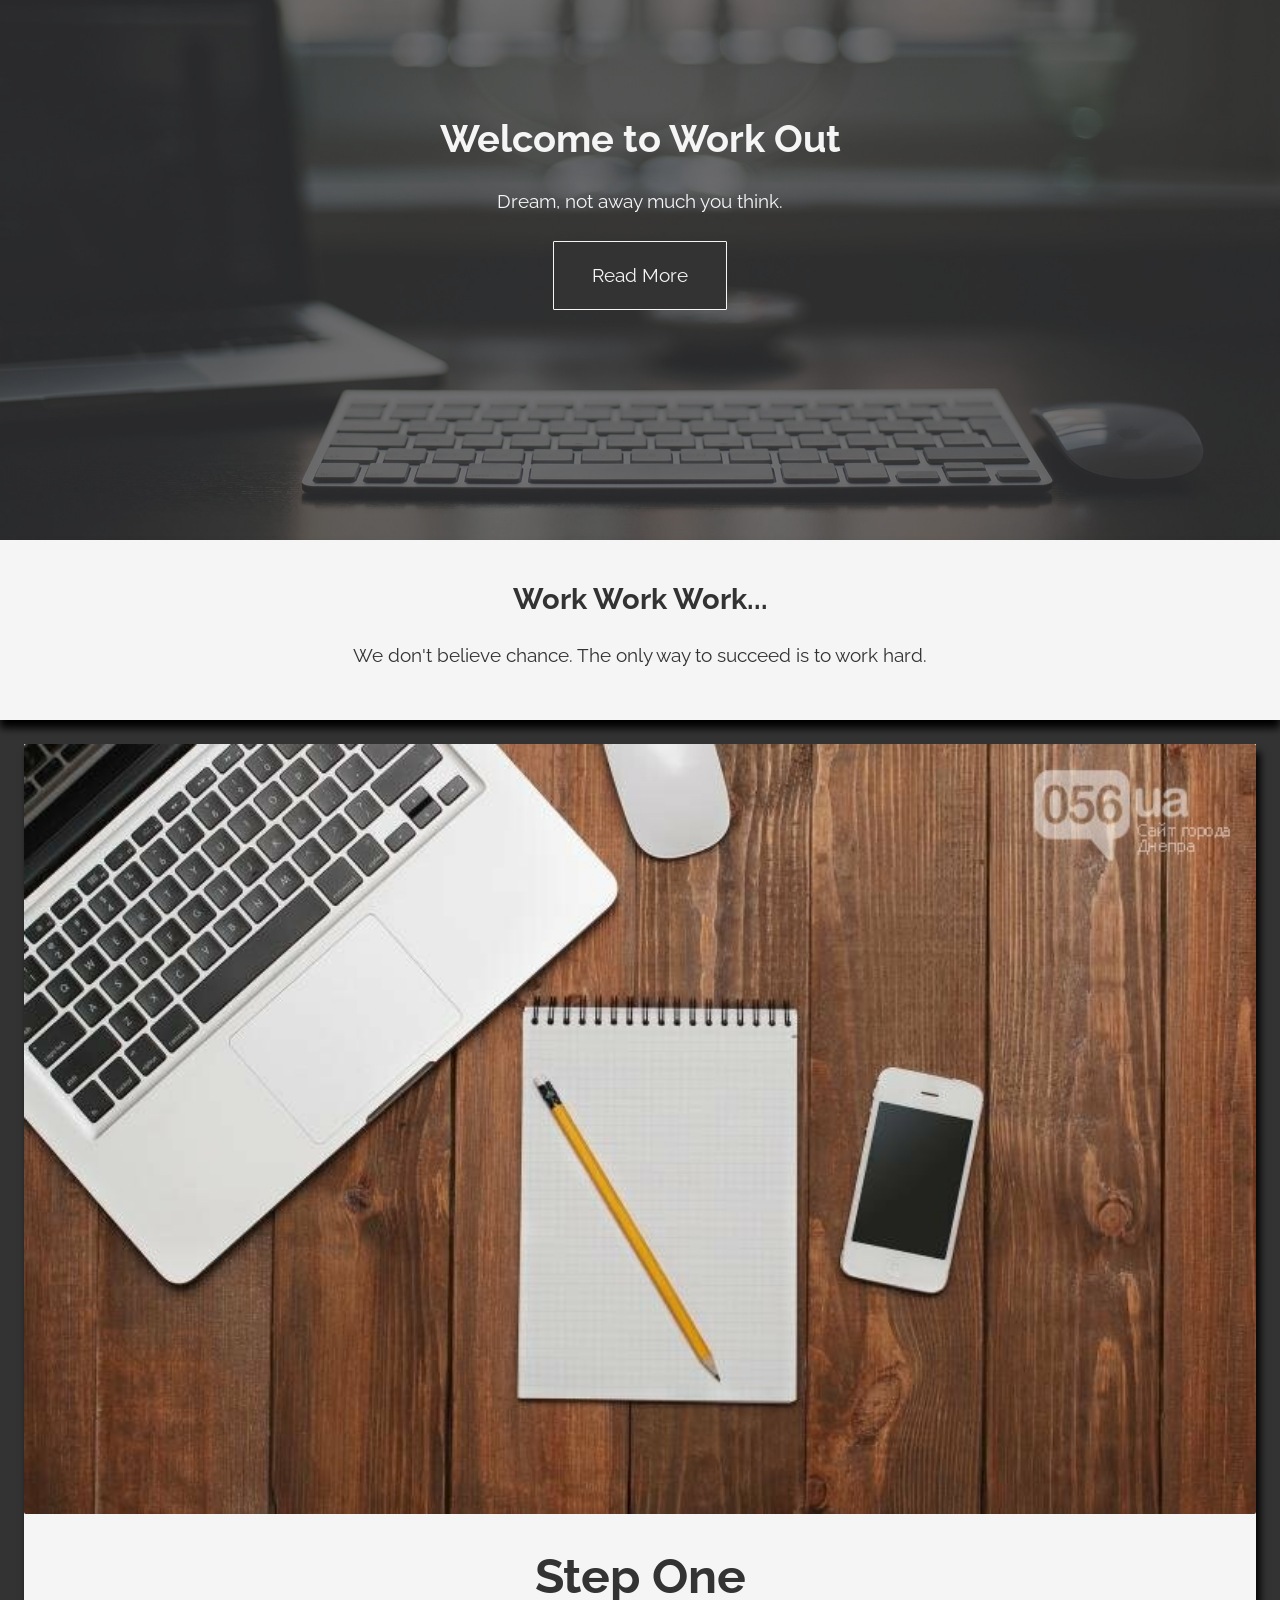
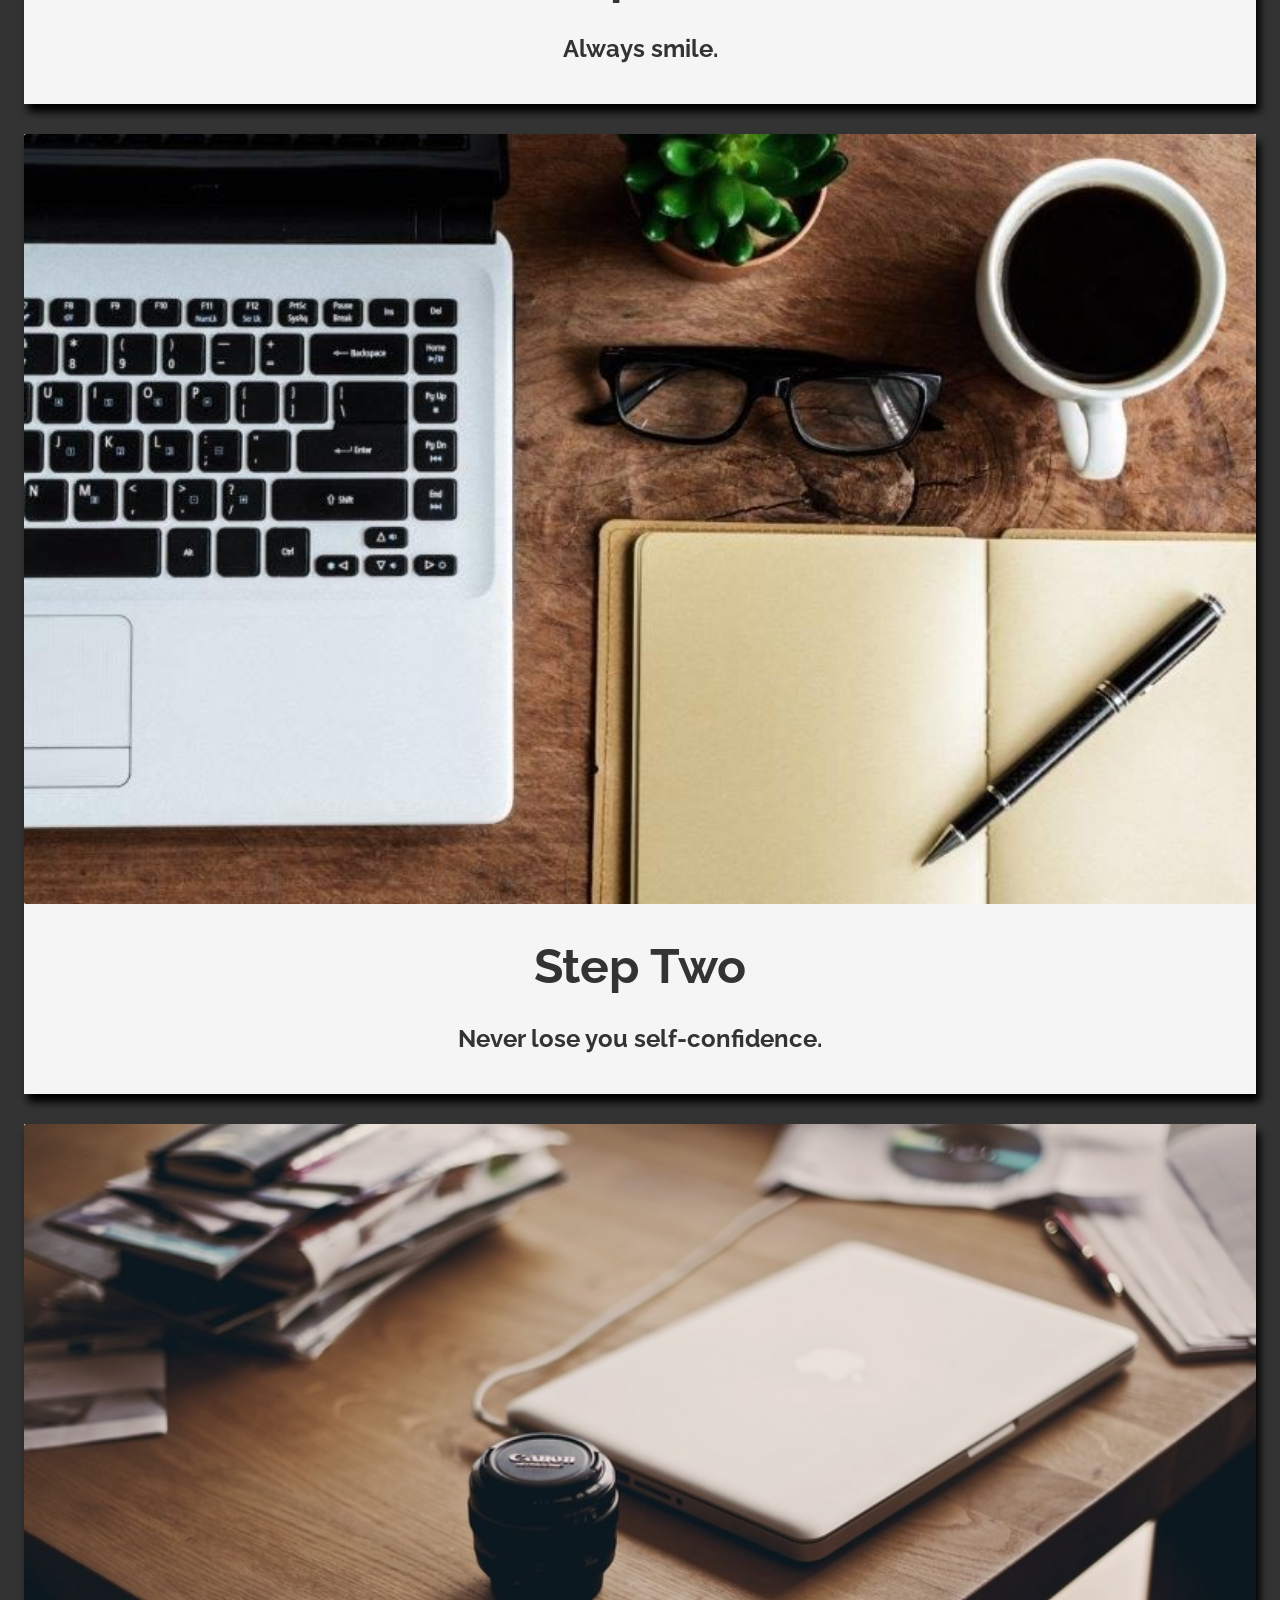
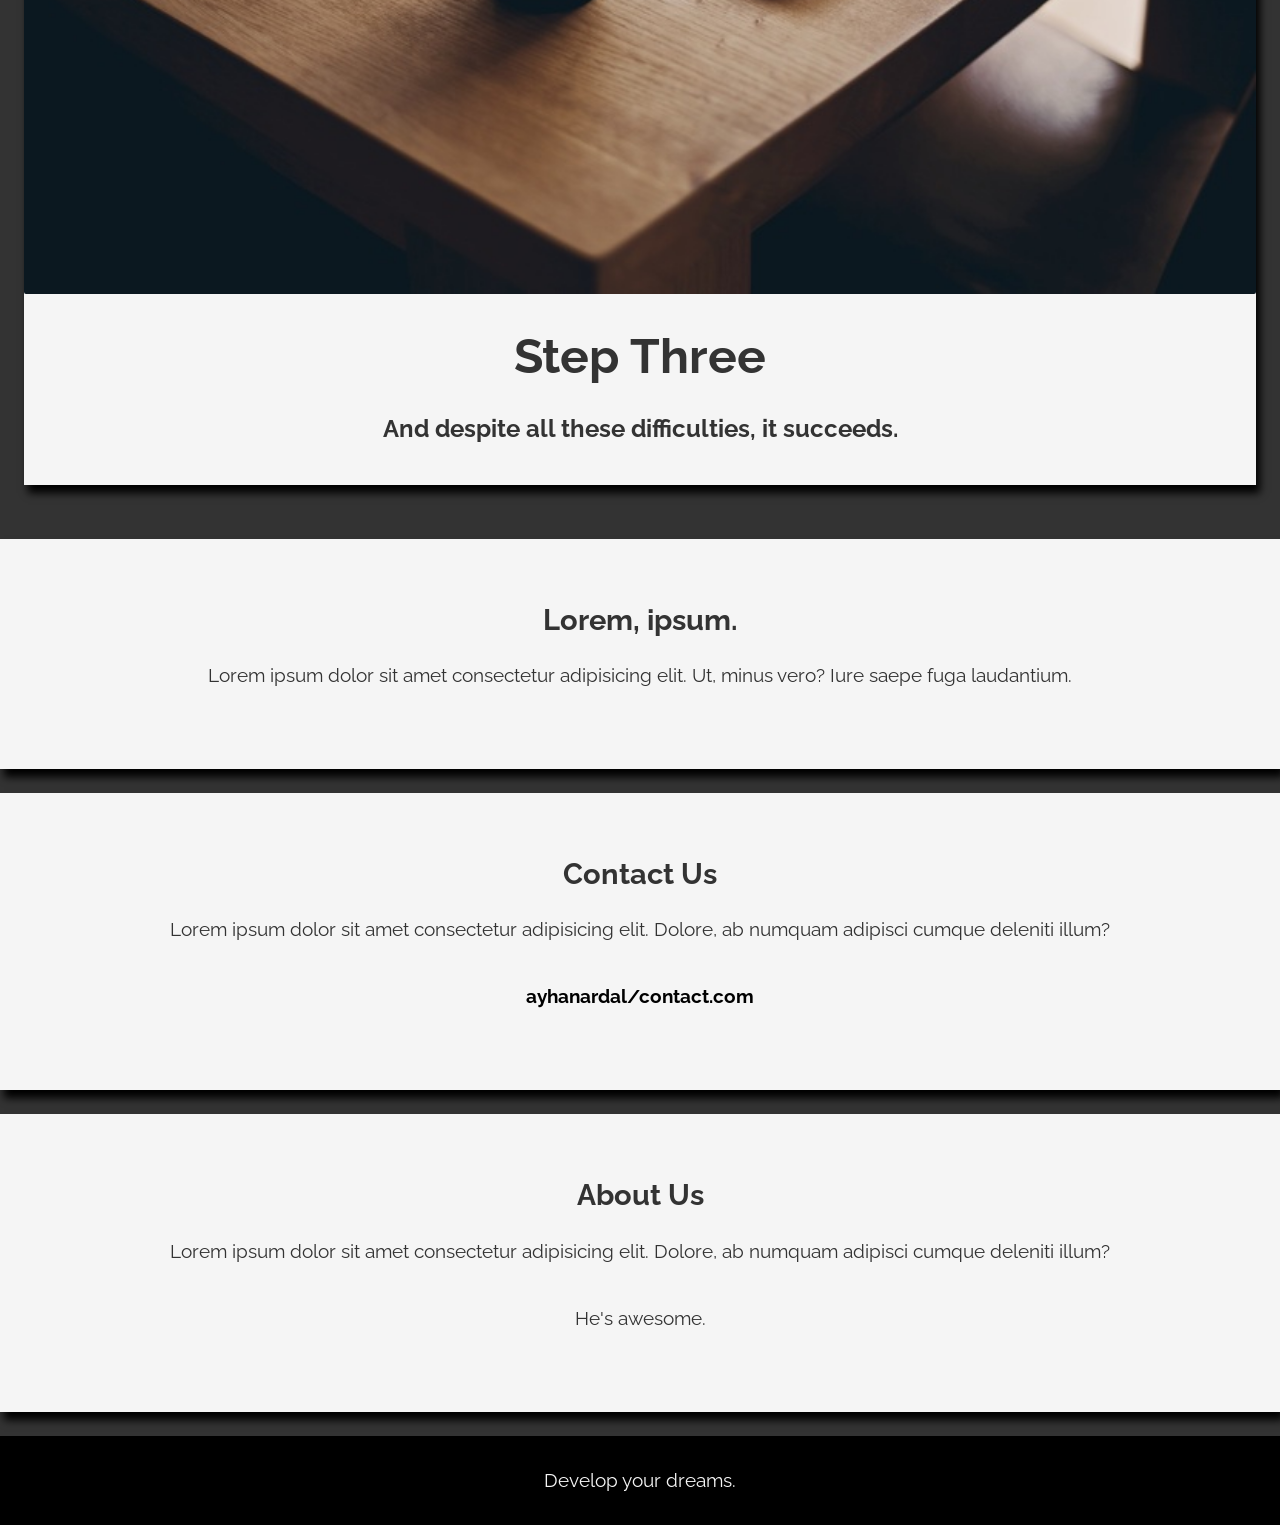
<file: index.html>
<!DOCTYPE html>

<html lang="en">

<head>

    <meta charset="UTF-8">
    <meta http-equiv="X-UA-Compatible" content="IE=edge">
    <meta name="viewport" content="width=device-width, initial-scale=1.0">
    <title>Work Out</title>
    <link rel="stylesheet" href="style.css">
    <link rel="preconnect" href="https://fonts.googleapis.com">
    <link rel="preconnect" href="https://fonts.gstatic.com" crossorigin>
    <link href="https://fonts.googleapis.com/css2?family=Raleway:wght@100&display=swap" rel="stylesheet">

</head>

<body>

    <header>

        <div class="bg-image">


        </div>

        <div class="content">

            <h1>
                Welcome to Work Out
            </h1>

            <p>
                Dream, not away much you think.
            </p>

            <a href="#" class="btn">

                Read More
            </a>

        </div>

    </header>   

    <main>

        <section id="section-a">

            <div class="content">

                <h2>
                    Work Work Work...
                </h2>

                <p>
                    We don't believe chance. The only way to succeed is to work hard.
                </p>

            </div>

        </section>

        <section id="section-b">

            <ul>

                <li>

                    <div class="col">

                        <img src="pic2.jpg" alt="res">

                        <div class="col-content">

                            <h3 class="col-title">
                                Step One
                            </h3>

                            <p>
                                Always smile.    
                            </p>

                        </div>

                    </div>

                </li>

                <li>

                    <div class="col">

                        <img src="pic4.jpg" alt="res">

                        <div class="col-content">

                            <h3 class="col-title">
                                Step Two
                            </h3>

                            <p>
                               Never lose you self-confidence.
                            </p>

                        </div>

                    </div>

                </li>

                <li>

                    <div class="col">

                        <img src="pic3.jpg" alt="res">

                        <div class="col-content">

                            <h3 class="col-title">
                                Step Three
                            </h3>

                            <p>
                                And despite all these difficulties, it succeeds.    
                            </p>

                        </div>

                    </div>

                </li>

            </ul>

        </section>

        <section id="section-c">

            <div class="content">

                <h2>
                    Lorem, ipsum.
                </h2>

                <p>
                    Lorem ipsum dolor sit amet consectetur adipisicing elit. Ut, minus vero? Iure saepe fuga laudantium.
                </p>

            </div>

        </section>

        <section id="section-d" class="clearfix rel">

            <div class="box">

                <h2 class="content-title">
                    Contact Us
                </h2>

                <p>
                    Lorem ipsum dolor sit amet consectetur adipisicing elit. Dolore, ab numquam adipisci cumque deleniti illum?
                </p>
                
                <p>
                    <a href="">ayhanardal/contact.com</a>
                </p>

            </div>

            <div class="box">  

                <h2 class="content-title">
                    About Us
                </h2>

                <p>
                    Lorem ipsum dolor sit amet consectetur adipisicing elit. Dolore, ab numquam adipisci cumque deleniti illum?
                </p>
                
                <p>
                   He's awesome.
                </p>

            </div>

        </section>

    </main>

    <footer>

        <div>Develop your dreams.</div>

    </footer>

</body>

</html>
</file>
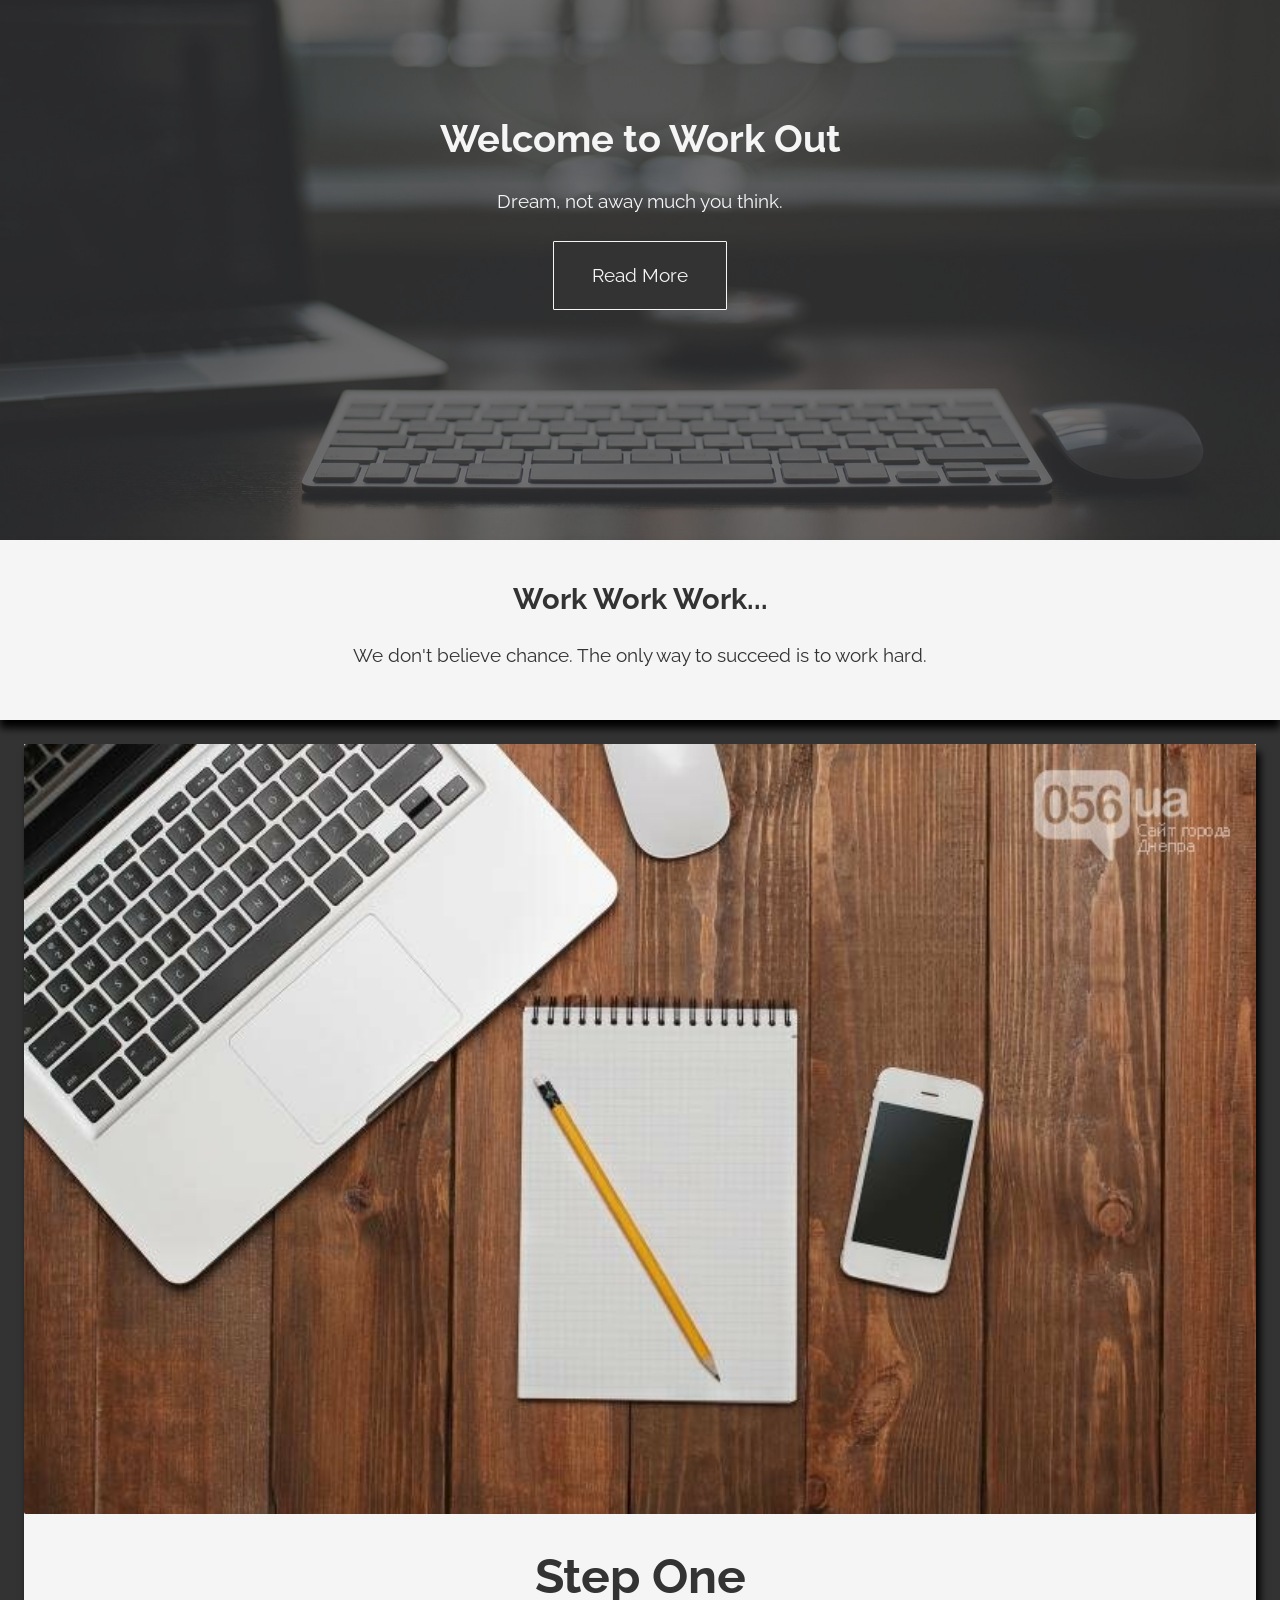
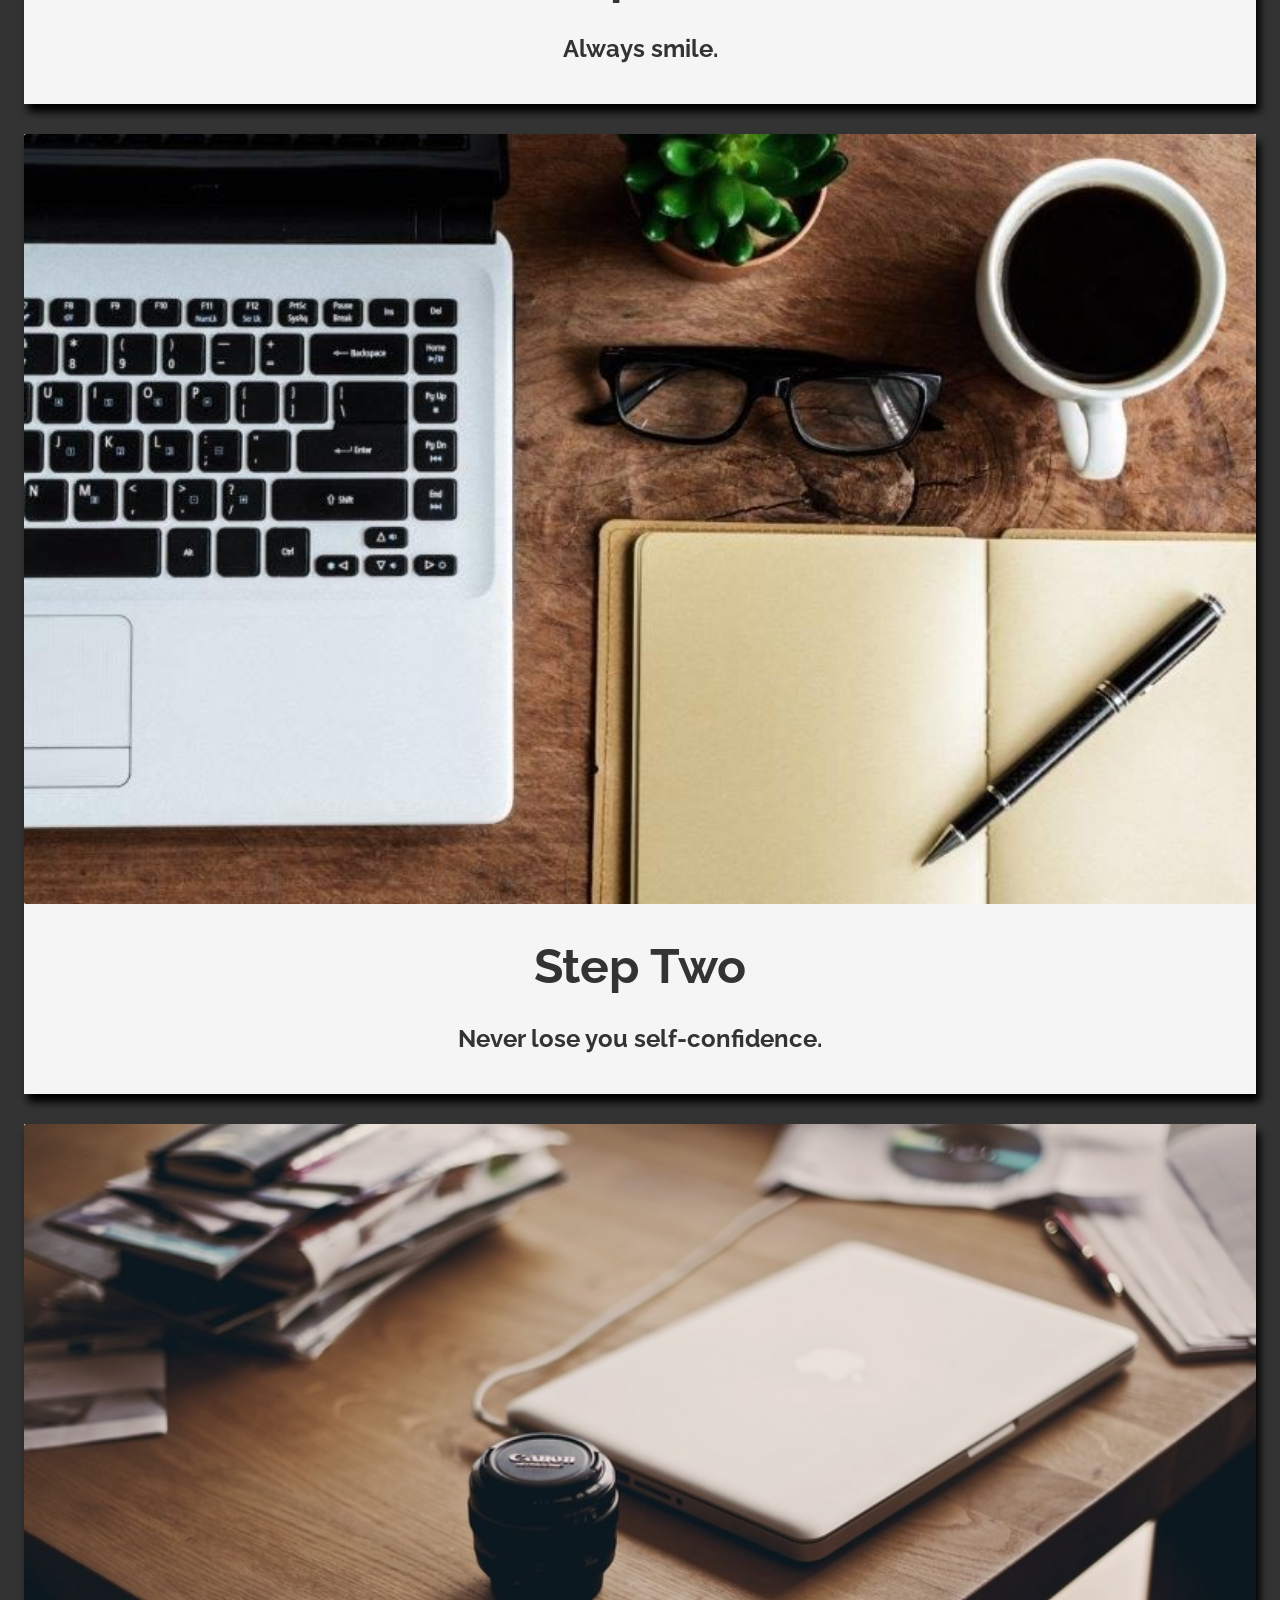
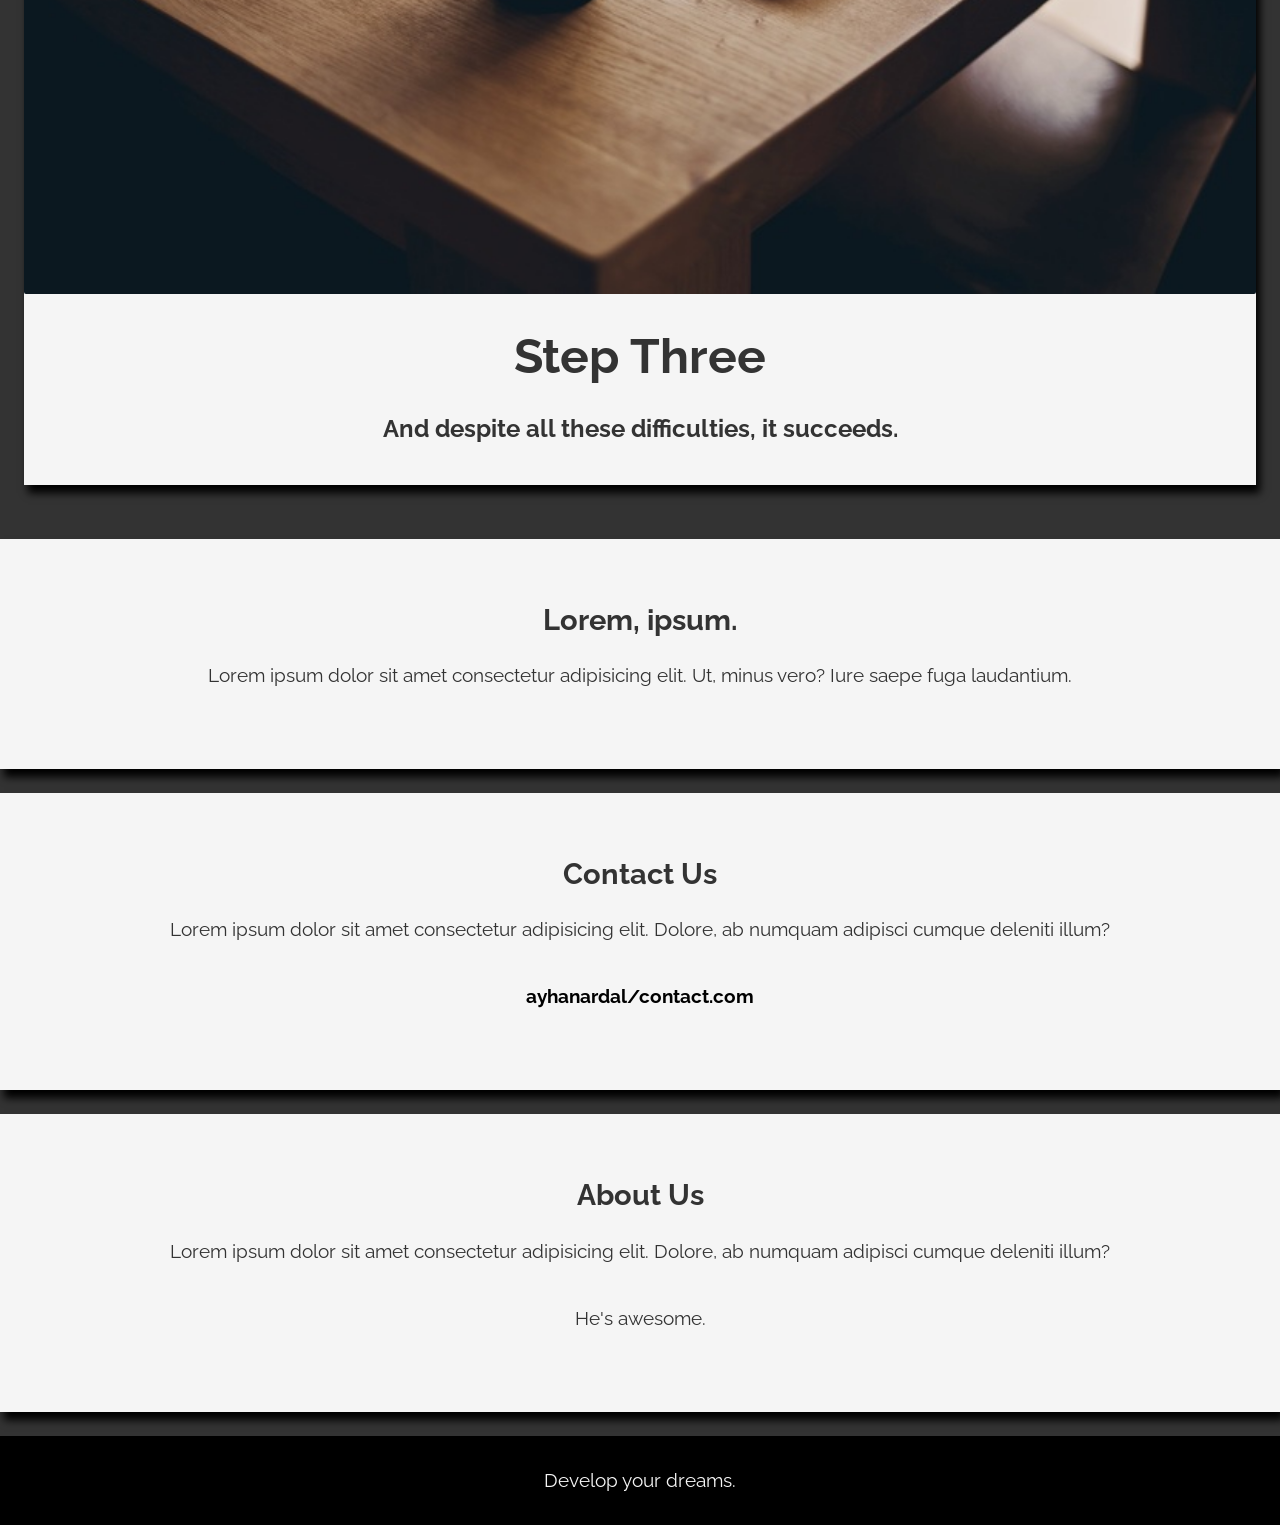
<file: html.html>
<!DOCTYPE html>

<html lang="en">

<head>

    <meta charset="UTF-8">
    <meta http-equiv="X-UA-Compatible" content="IE=edge">
    <meta name="viewport" content="width=device-width, initial-scale=1.0">
    <title>Work Out</title>
    <link rel="stylesheet" href="css.css">
    <link rel="preconnect" href="https://fonts.googleapis.com">
    <link rel="preconnect" href="https://fonts.gstatic.com" crossorigin>
    <link href="https://fonts.googleapis.com/css2?family=Raleway:wght@100&display=swap" rel="stylesheet">

</head>

<body>

    <header>

        <div class="bg-image">


        </div>

        <div class="content">

            <h1>
                Welcome to Work Out
            </h1>

            <p>
                Dream, not away much you think.
            </p>

            <a href="#" class="btn">

                Read More
            </a>

        </div>

    </header>   

    <main>

        <section id="section-a">

            <div class="content">

                <h2>
                    Work Work Work...
                </h2>

                <p>
                    We don't believe chance. The only way to succeed is to work hard.
                </p>

            </div>

        </section>

        <section id="section-b">

            <ul>

                <li>

                    <div class="col">

                        <img src="asdf.jpg" alt="res">

                        <div class="col-content">

                            <h3 class="col-title">
                                Step One
                            </h3>

                            <p>
                                Always smile.    
                            </p>

                        </div>

                    </div>

                </li>

                <li>

                    <div class="col">

                        <img src="asdfgh.jpg" alt="res">

                        <div class="col-content">

                            <h3 class="col-title">
                                Step Two
                            </h3>

                            <p>
                               Never lose you self-confidence.
                            </p>

                        </div>

                    </div>

                </li>

                <li>

                    <div class="col">

                        <img src="asdfg.jpg" alt="res">

                        <div class="col-content">

                            <h3 class="col-title">
                                Step Three
                            </h3>

                            <p>
                                And despite all these difficulties, it succeeds.    
                            </p>

                        </div>

                    </div>

                </li>

            </ul>

        </section>

        <section id="section-c">

            <div class="content">

                <h2>
                    Lorem, ipsum.
                </h2>

                <p>
                    Lorem ipsum dolor sit amet consectetur adipisicing elit. Ut, minus vero? Iure saepe fuga laudantium.
                </p>

            </div>

        </section>

        <section id="section-d" class="clearfix rel">

            <div class="box">

                <h2 class="content-title">
                    Contact Us
                </h2>

                <p>
                    Lorem ipsum dolor sit amet consectetur adipisicing elit. Dolore, ab numquam adipisci cumque deleniti illum?
                </p>
                
                <p>
                    <a href="">ayhanardal/contact.com</a>
                </p>

            </div>

            <div class="box">  

                <h2 class="content-title">
                    About Us
                </h2>

                <p>
                    Lorem ipsum dolor sit amet consectetur adipisicing elit. Dolore, ab numquam adipisci cumque deleniti illum?
                </p>
                
                <p>
                   He's awesome.
                </p>

            </div>

        </section>

    </main>

    <footer>

        <div>Develop your dreams.</div>

    </footer>

</body>

</html>
</file>
<file: style.css>
*{

    margin: 0;
    padding: 0;
    box-sizing: border-box;
}

html{

    font-size: 7px;
}

body{
    
    font-size: 1.6rem;
    color: whitesmoke;
    font-family: 'Raleway', sans-serif;
    line-height: 1.5;
    text-align: center;
    background-color: #333;
}

a{

    text-decoration: none;
    color: whitesmoke;
}

p{

    padding: 1.6rem 0;
}

header{
    
    height: 45rem;

}

header .bg-image{

    background-image: url(pic1.jpg);
    height: 45rem;
    width: 100%;
    background-size: cover;
    background-position: bottom;
    opacity: 0.4;
    position: absolute;
    z-index: -1;
}

header h1{

    padding: 9.2rem;
    padding-bottom: 0;
}

.btn{

    background-color: #333;
    border: 1px solid whitesmoke;
    color: whitesmoke;
    padding: 1.6rem 3.2rem;
    margin: 0.5rem 0;
    display: inline-block;
    border-radius: 1px;
    transition: background-color , border , color , 0.3s;
}

.btn:hover{

    background-color: whitesmoke;
    border: 1px solid #333;
    color: #333;
    border-radius: 1px;
    transition: background-color , border , color , 0.3s;
}

.btn:active{

    background-color: black;
    opacity: 0.7;
    transition: all 0.3;
    color: whitesmoke;

}

#section-a{

    background-color: whitesmoke;
    color: #333;
    padding: 3.2rem 0;
    height: 15rem;
    box-shadow: 0px 8px 8px black;
}

#section-b{

    padding: 2rem;
    
}

#section-b ul li{

    background-color: whitesmoke;
    color: #333;
    margin-bottom: 2.5rem;
    box-shadow: 4px 8px 8px black;
}

#section-c{

    background-color: whitesmoke;
    color: #333;
    padding: 5rem;
    box-shadow: 4px 8px 8px black;

}

#section-d div{

    padding: 5rem;
}

footer{

    padding: 2.5rem;
    background: #000;
}

.box{

    background: whitesmoke;
    color: #333;
    margin: 2rem 0;
    box-shadow: 4px 8px 8px black;
}

.box a{

    color: black;
    opacity: 1;
    transition: all 0.3s;
    font-weight: bold;
}

.box a:hover{

    color: rgb(34, 34, 34);
    opacity: 0.4;
    transition: all 0.3s;
}

.box a:active{

    color: whitesmoke;
    transition: all 0.3s;
}

.col-content{

    padding: 1.5rem;
}

.col-content p{

    font-size: 2rem;
    font-weight: bolder;
}

.col-content h3{

    font-size: 4rem;
}

li{

    list-style-type: none;
    text-decoration: none;
}

li div img{

    border-radius: 2px;
}

img{

    width: 100%;
    height: auto;
}

.clearfix::after{

    display: block;
    content: "";
    clear: both;
}

@media screen and (min-width:700px) {
    
    html{

        font-size: 12px;
    }
}

@media screen and (min-width:1366px) {
    
    #section-b li{

        width: 28%;
        margin: 1%;
        display: inline-block;
    }
    
    html{

        font-size: 17px;
    }

    .box{

        width: 50%;
        float: left;
    }

}
</file>
<file: css.css>
*{

    margin: 0;
    padding: 0;
    box-sizing: border-box;
}

html{

    font-size: 7px;
}

body{
    
    font-size: 1.6rem;
    color: whitesmoke;
    font-family: 'Raleway', sans-serif;
    line-height: 1.5;
    text-align: center;
    background-color: #333;
}

a{

    text-decoration: none;
    color: whitesmoke;
}

p{

    padding: 1.6rem 0;
}

header{
    
    height: 45rem;

}

header .bg-image{

    background-image: url(asd.jpg);
    height: 45rem;
    width: 100%;
    background-size: cover;
    background-position: bottom;
    opacity: 0.4;
    position: absolute;
    z-index: -1;
}

header h1{

    padding: 9.2rem;
    padding-bottom: 0;
}

.btn{

    background-color: #333;
    border: 1px solid whitesmoke;
    color: whitesmoke;
    padding: 1.6rem 3.2rem;
    margin: 0.5rem 0;
    display: inline-block;
    border-radius: 1px;
    transition: background-color , border , color , 0.3s;
}

.btn:hover{

    background-color: whitesmoke;
    border: 1px solid #333;
    color: #333;
    border-radius: 1px;
    transition: background-color , border , color , 0.3s;
}

.btn:active{

    background-color: black;
    opacity: 0.7;
    transition: all 0.3;
    color: whitesmoke;

}

#section-a{

    background-color: whitesmoke;
    color: #333;
    padding: 3.2rem 0;
    height: 15rem;
    box-shadow: 0px 8px 8px black;
}

#section-b{

    padding: 2rem;
    
}

#section-b ul li{

    background-color: whitesmoke;
    color: #333;
    margin-bottom: 2.5rem;
    box-shadow: 4px 8px 8px black;
}

#section-c{

    background-color: whitesmoke;
    color: #333;
    padding: 5rem;
    box-shadow: 4px 8px 8px black;

}

#section-d div{

    padding: 5rem;
}

footer{

    padding: 2.5rem;
    background: #000;
}

.box{

    background: whitesmoke;
    color: #333;
    margin: 2rem 0;
    box-shadow: 4px 8px 8px black;
}

.box a{

    color: black;
    opacity: 1;
    transition: all 0.3s;
    font-weight: bold;
}

.box a:hover{

    color: rgb(34, 34, 34);
    opacity: 0.4;
    transition: all 0.3s;
}

.box a:active{

    color: whitesmoke;
    transition: all 0.3s;
}

.col-content{

    padding: 1.5rem;
}

.col-content p{

    font-size: 2rem;
    font-weight: bolder;
}

.col-content h3{

    font-size: 4rem;
}

li{

    list-style-type: none;
    text-decoration: none;
}

li div img{

    border-radius: 2px;
}

img{

    width: 100%;
    height: auto;
}

.clearfix::after{

    display: block;
    content: "";
    clear: both;
}

@media screen and (min-width:700px) {
    
    html{

        font-size: 12px;
    }
}

@media screen and (min-width:1366px) {
    
    #section-b li{

        width: 28%;
        margin: 1%;
        display: inline-block;
    }
    
    html{

        font-size: 17px;
    }

    .box{

        width: 50%;
        float: left;
    }

}
</file>
